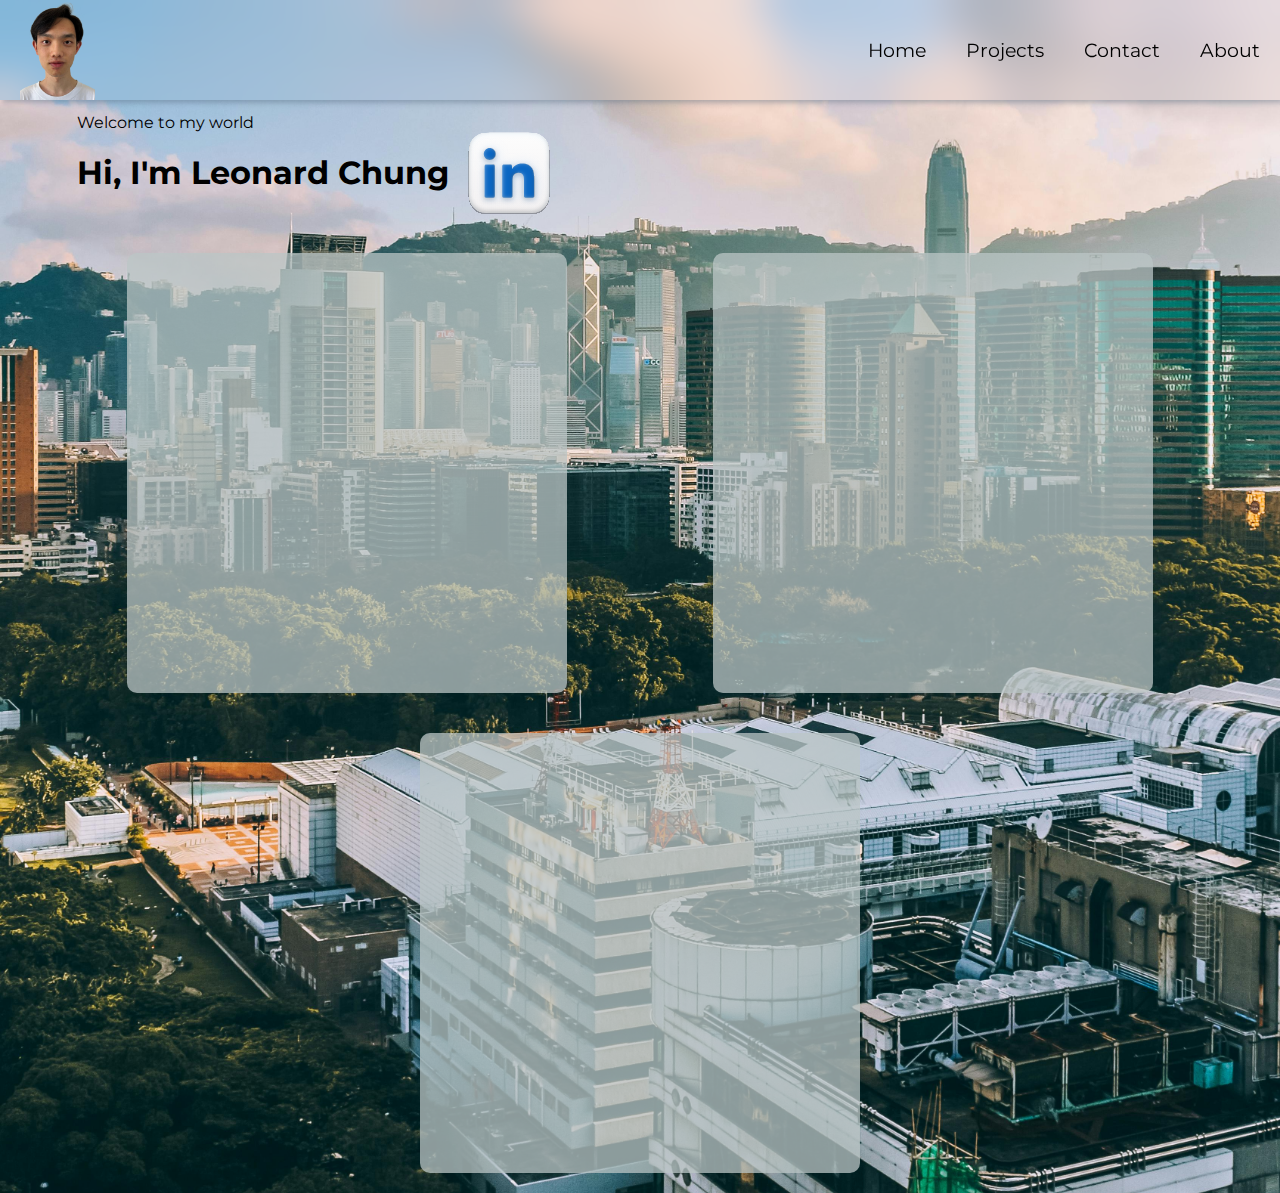
<file: index.html>
<html>
    <head>
        <link rel="stylesheet" href="style.css">

        <link rel="preconnect" href="https://fonts.googleapis.com">
        <link rel="preconnect" href="https://fonts.gstatic.com" crossorigin>
        <link href="https://fonts.googleapis.com/css2?family=Montserrat:ital,wght@0,100..900;1,100..900&display=swap" rel="stylesheet">
        
        <title>
            Leonard Chung
        </title>
    </head>
    <body>
        <nav class="nav">
            <ul>
                <li><img src="img/profile.png" id="profile"></li>
                <li><a href="index.html">Home</a></li>
                <li><a href="projects.html">Projects</a></li>
                <li><a href="contact.html">Contact</a></li>
                <li><a href="about.html">About</a></li>
            </ul>
        </nav>
        
        <div class="intro-box">
            <div>
                <span class="mySubtitle">Welcome to my world</span>
                <h1 class="myHeading">
                    Hi, I'm <span class="white">Leonard Chung</span>
                </h1>
            <br>
            </div>
            <div class="social-button">
                <a href="https://www.linkedin.com/in/leonard-chung-b75211281/">
                    <img src="svg/linkedin.svg" id="linkedin">
                </a>
            </div>
        </div>
        <div class="boxes">
            <div class="box"></div>
            <div class="box"></div>
            <div class="box"></div>
        </div>
    


    <script src="script.js" type="text/javascript">

    </script>

    </body>
</html>
</file>
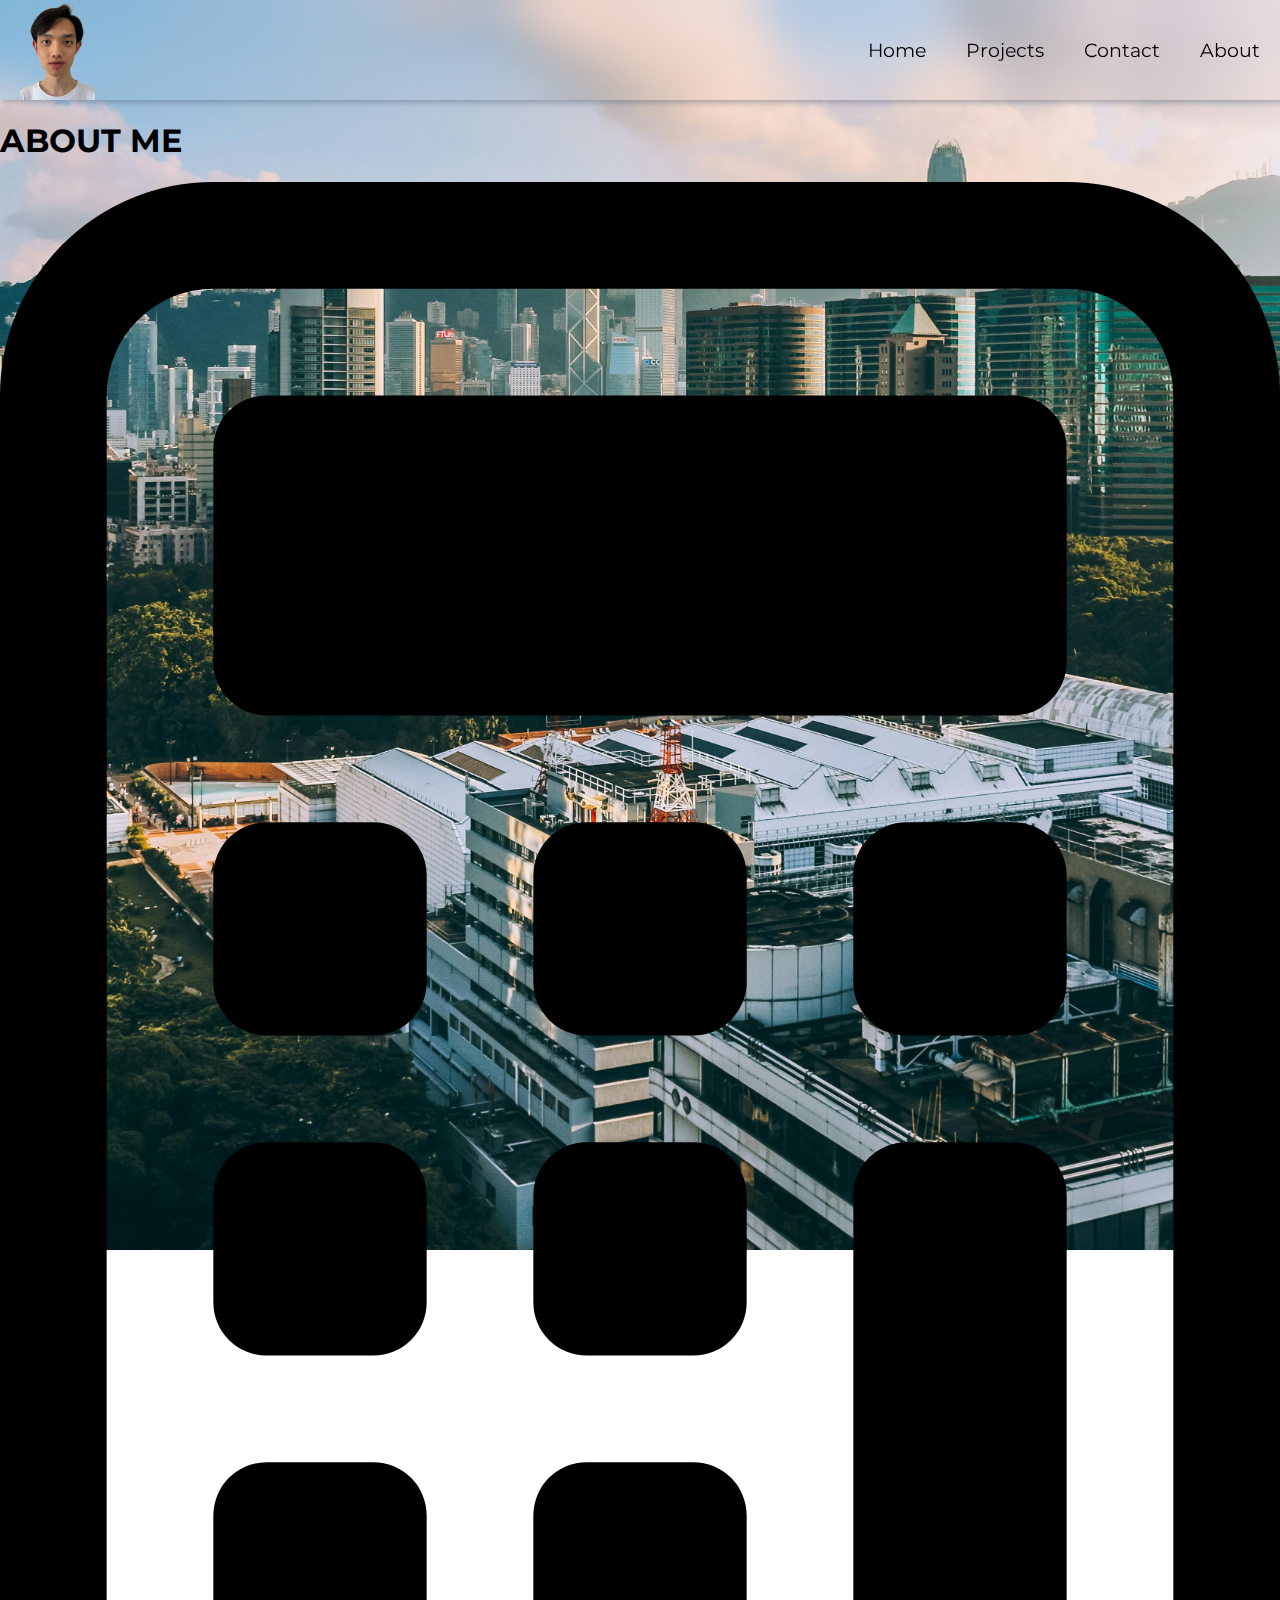
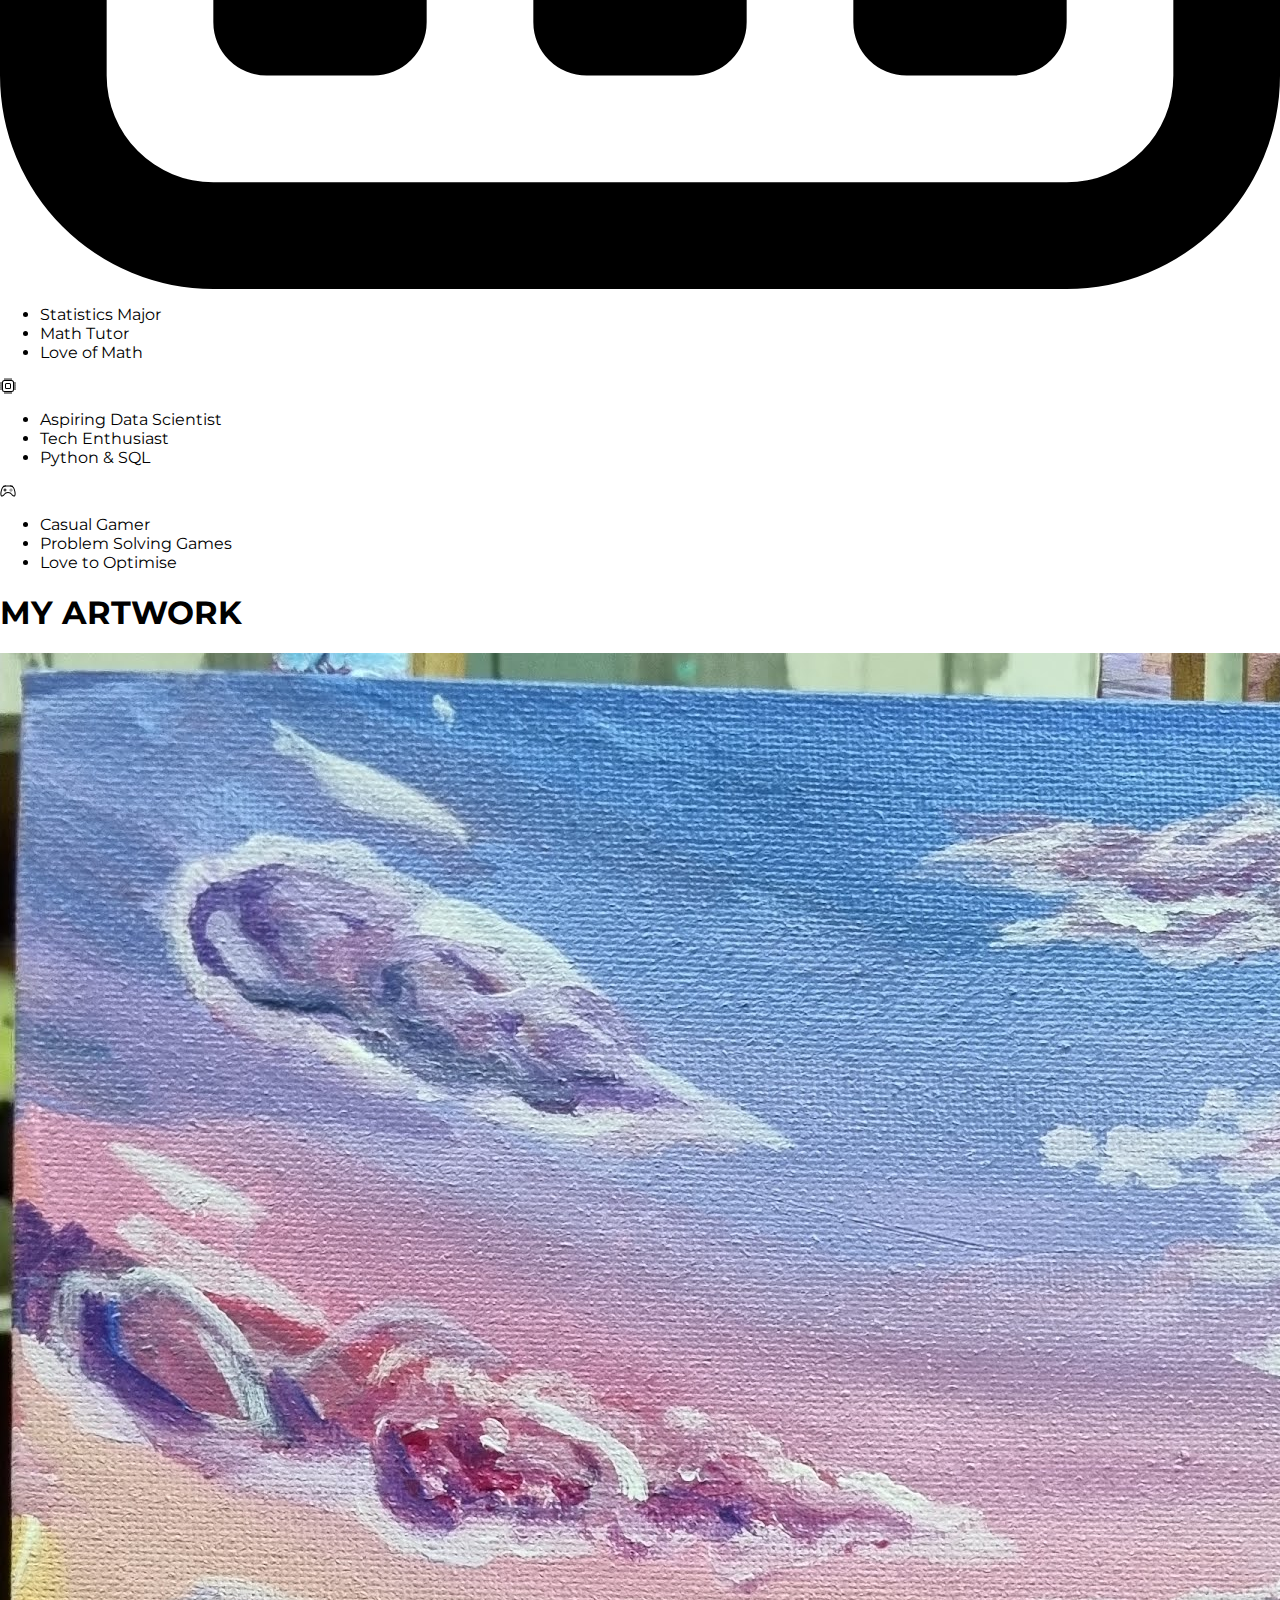
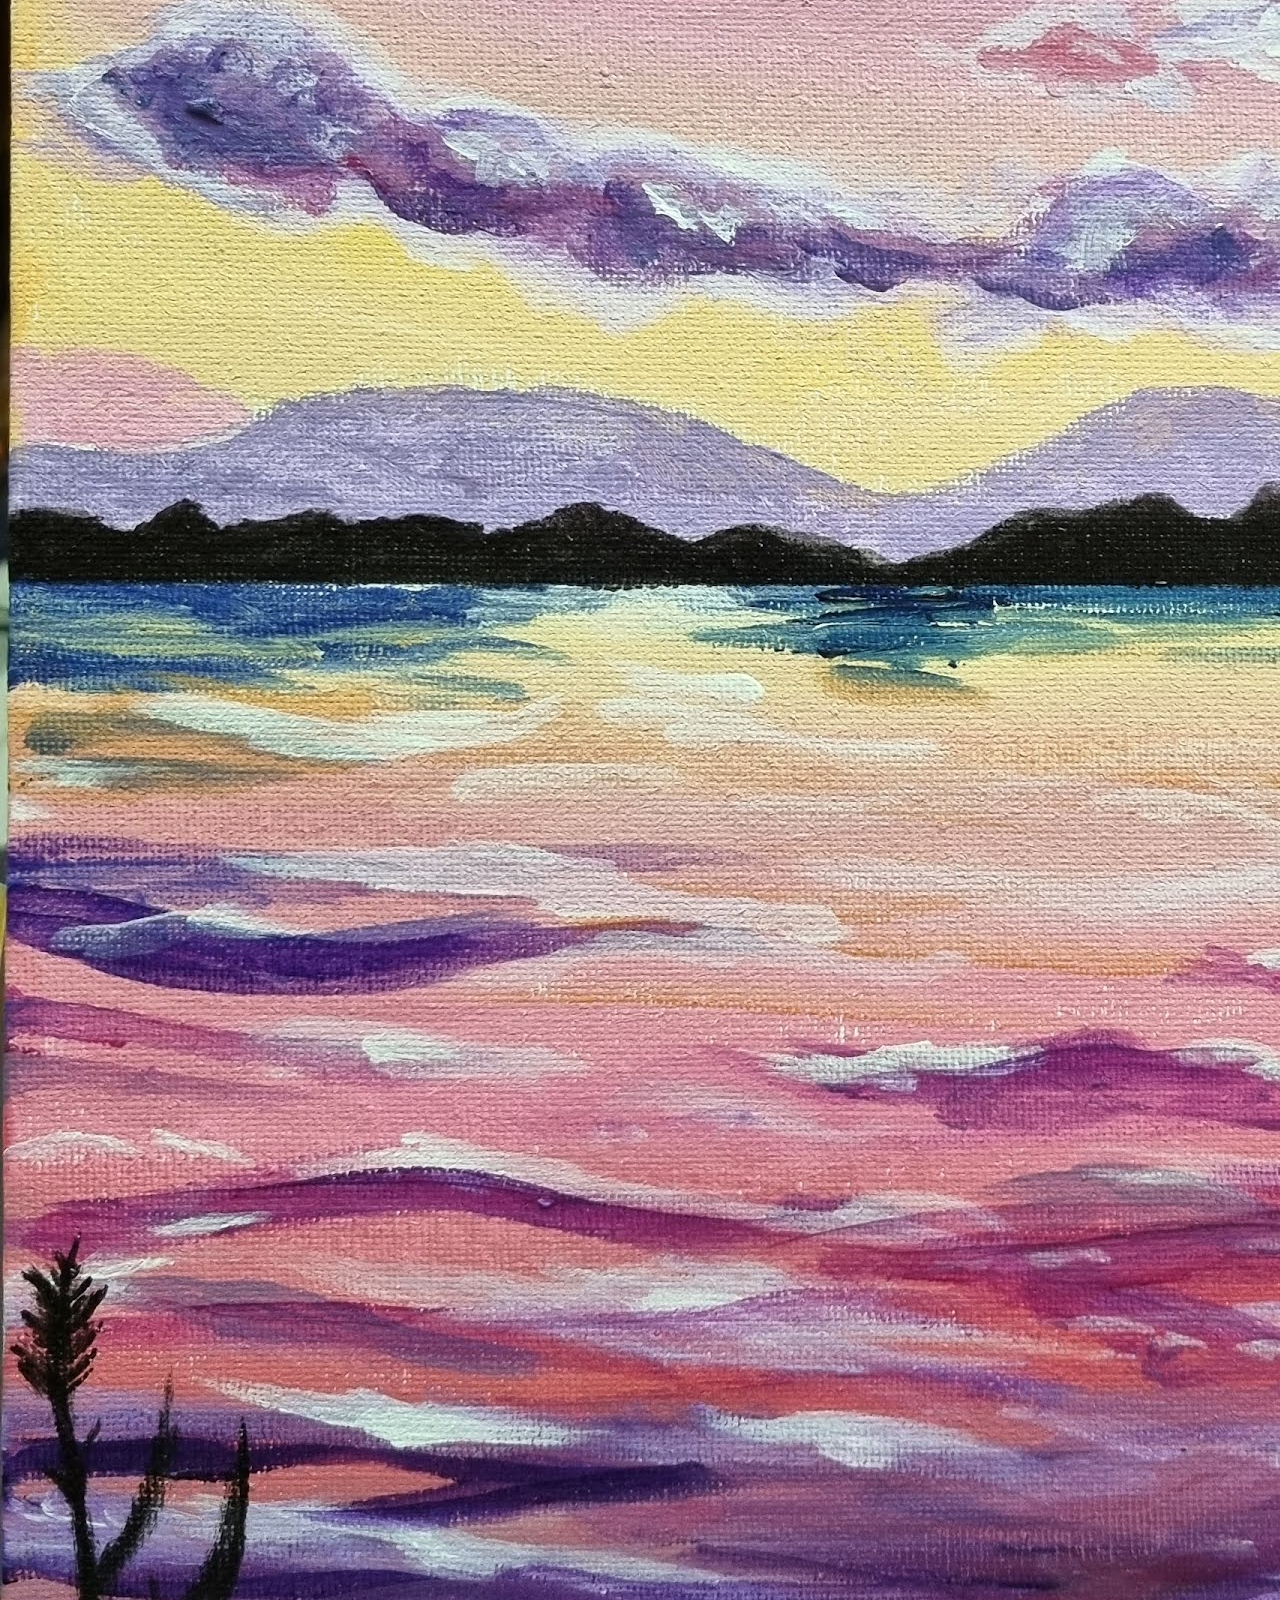
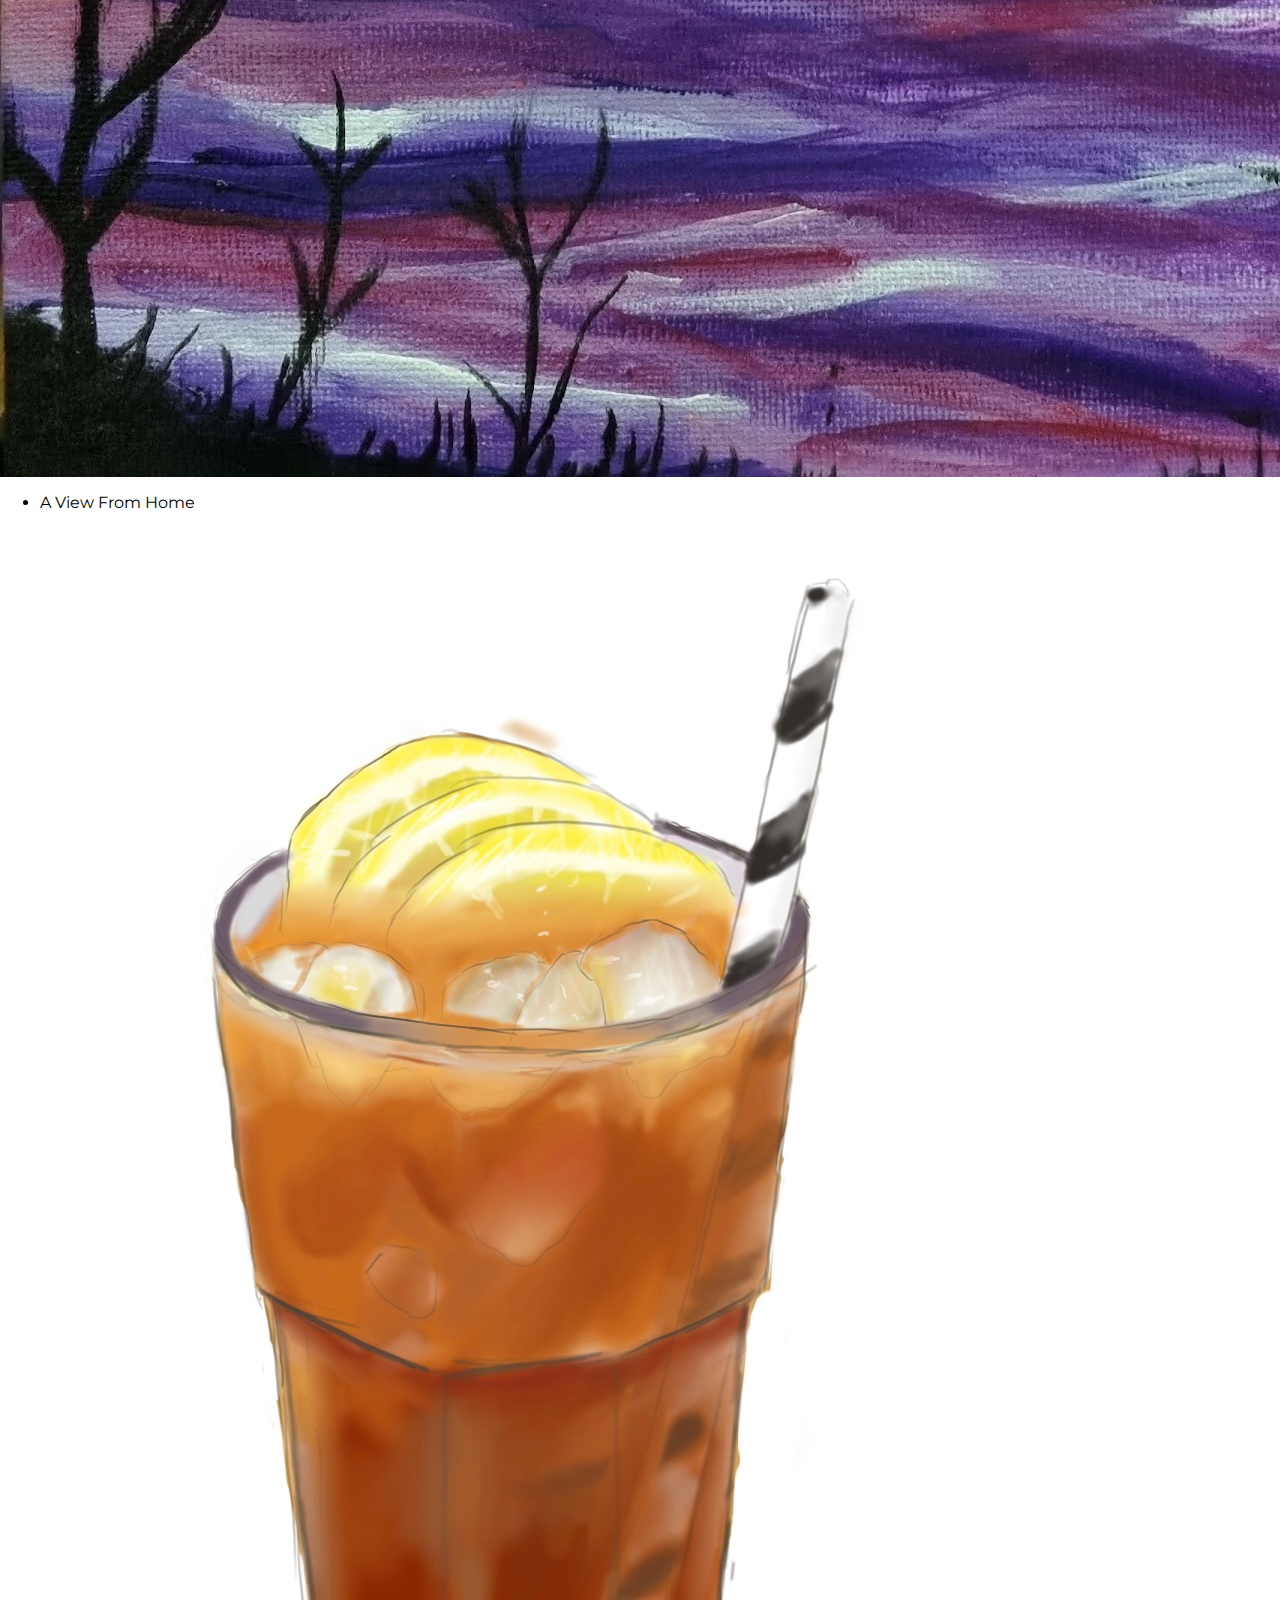
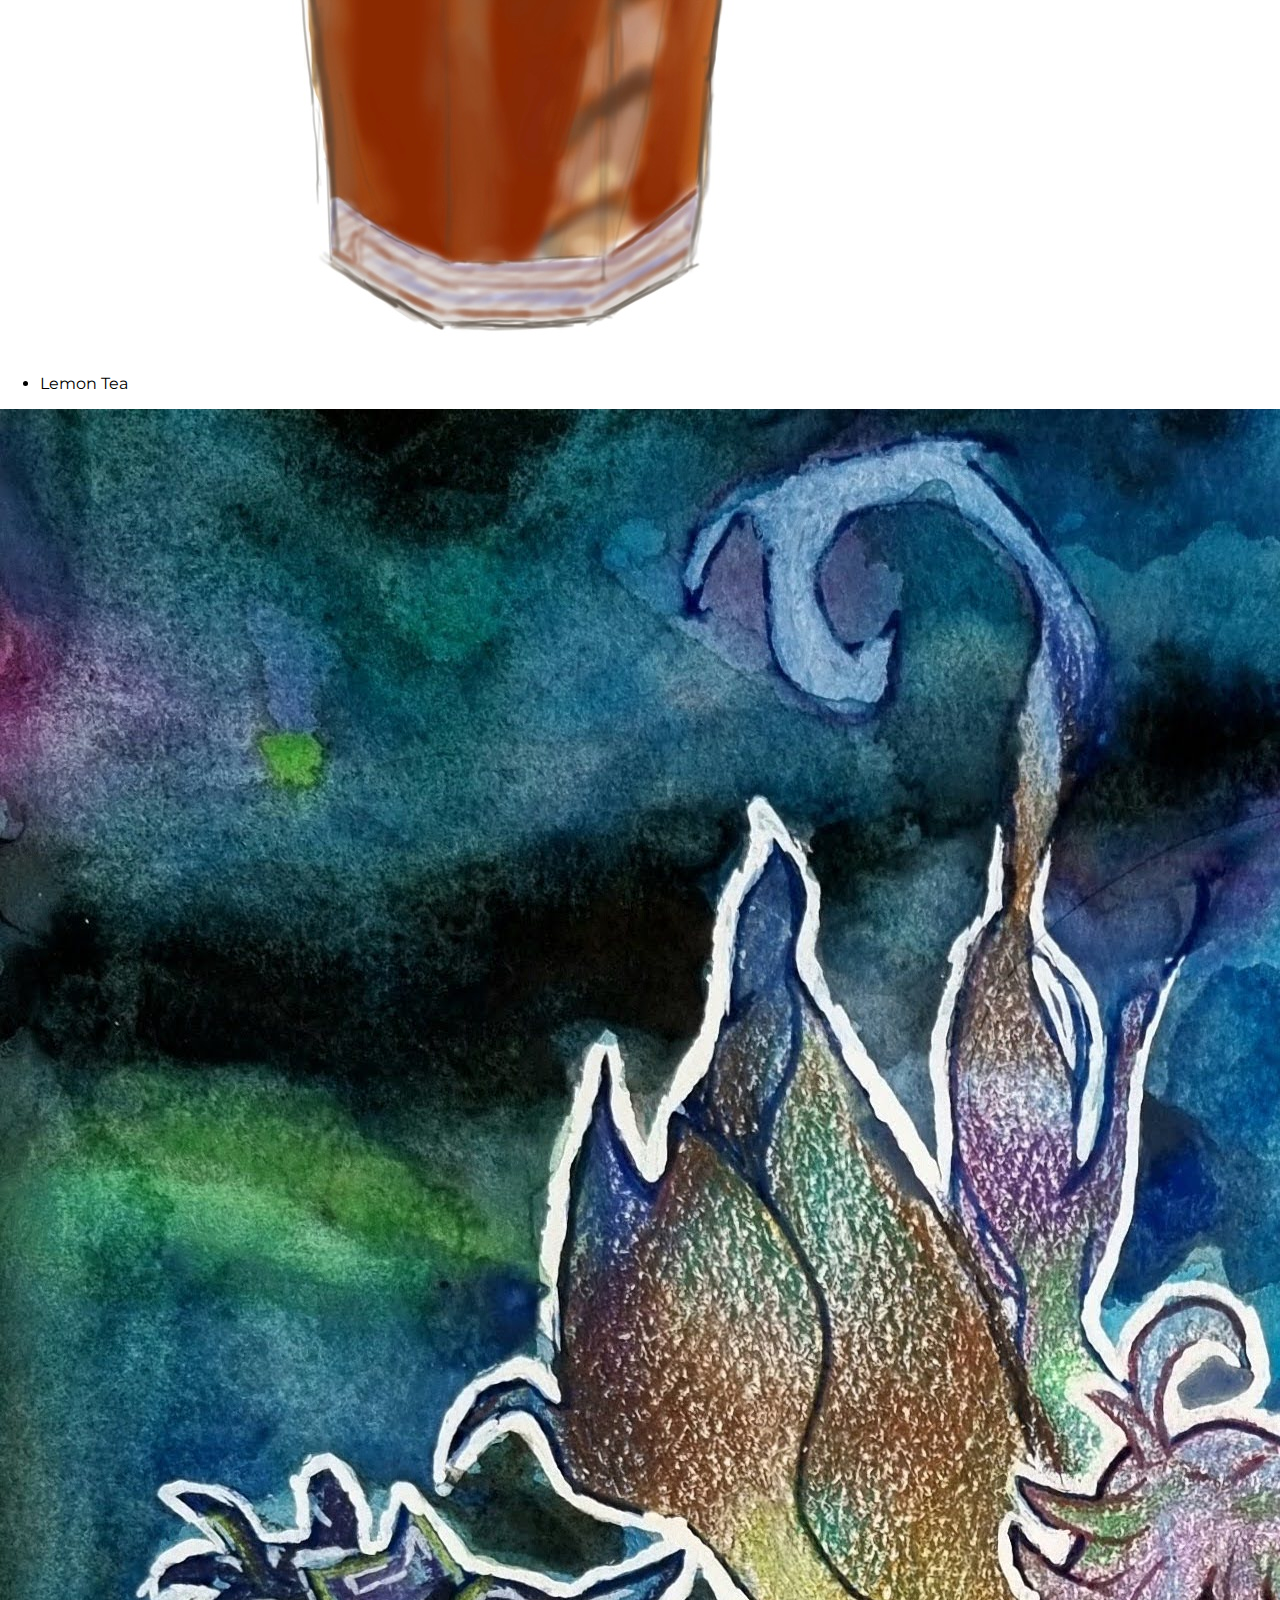
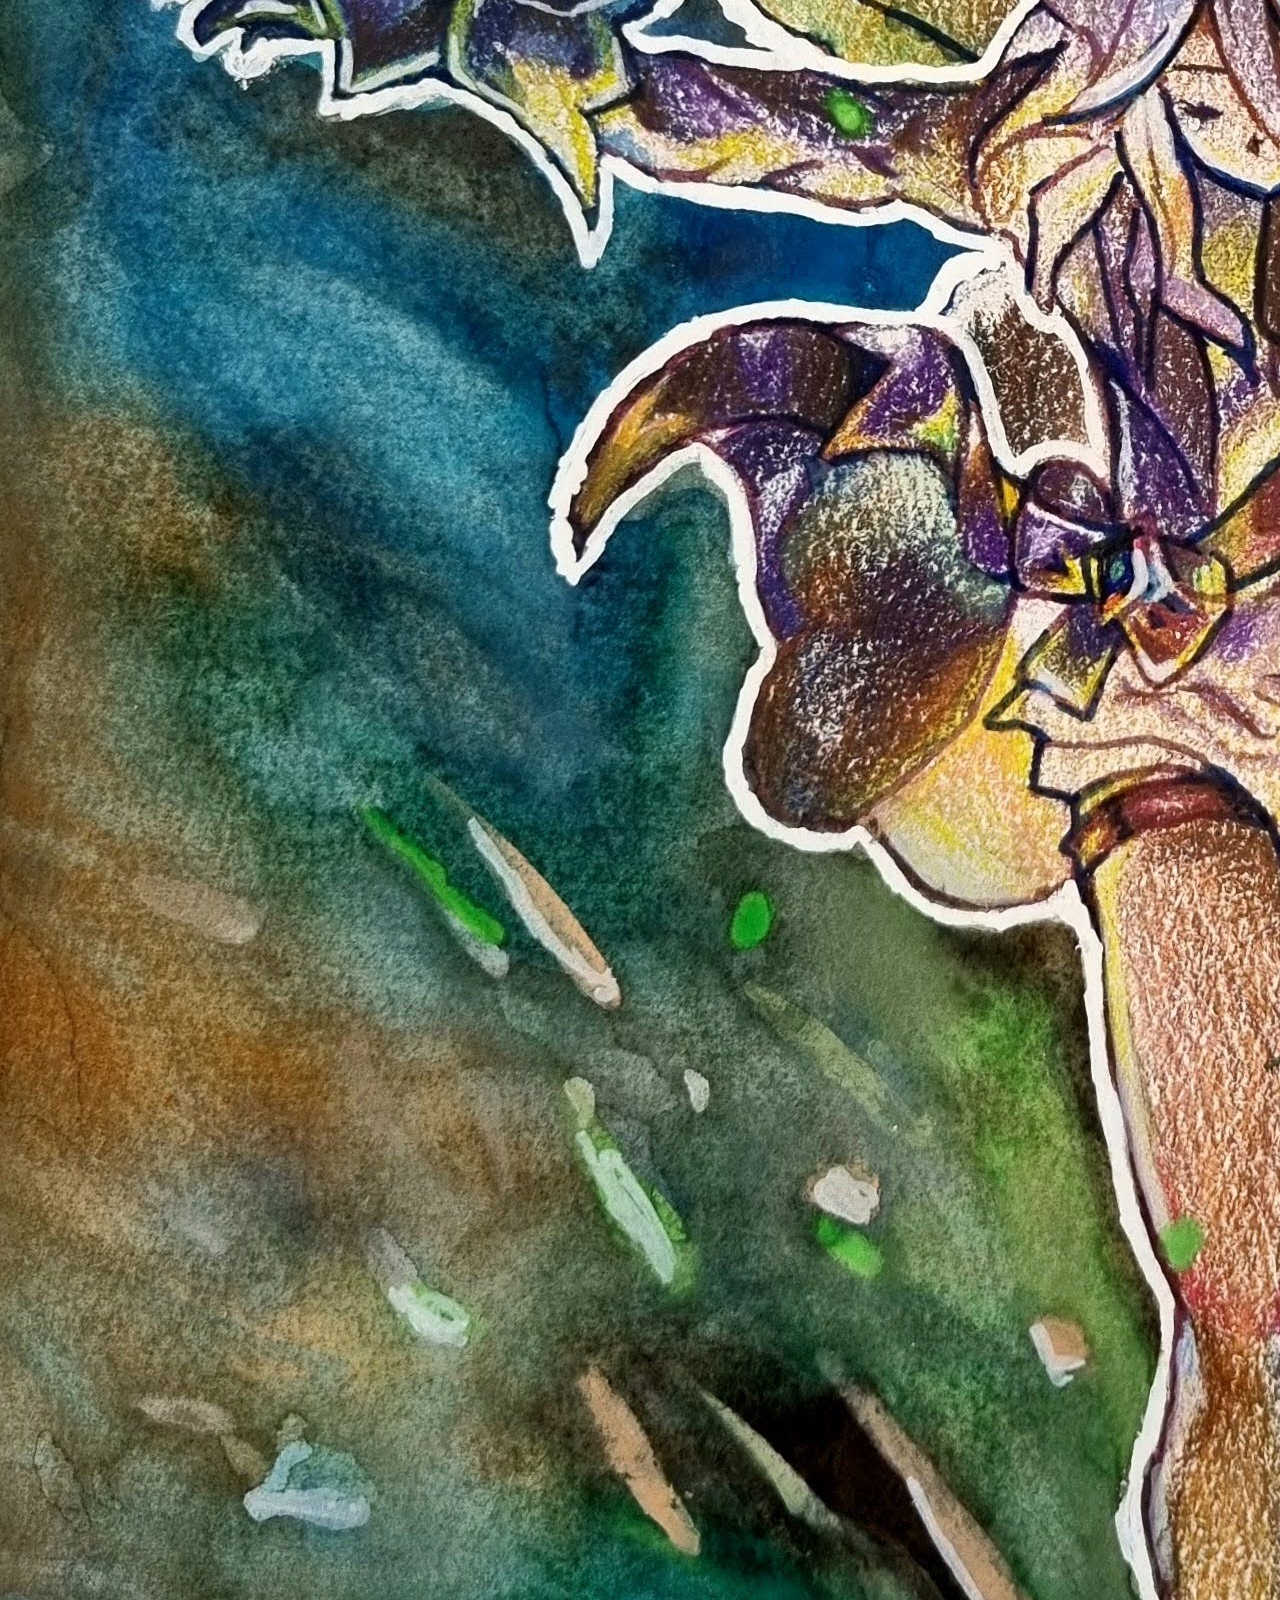
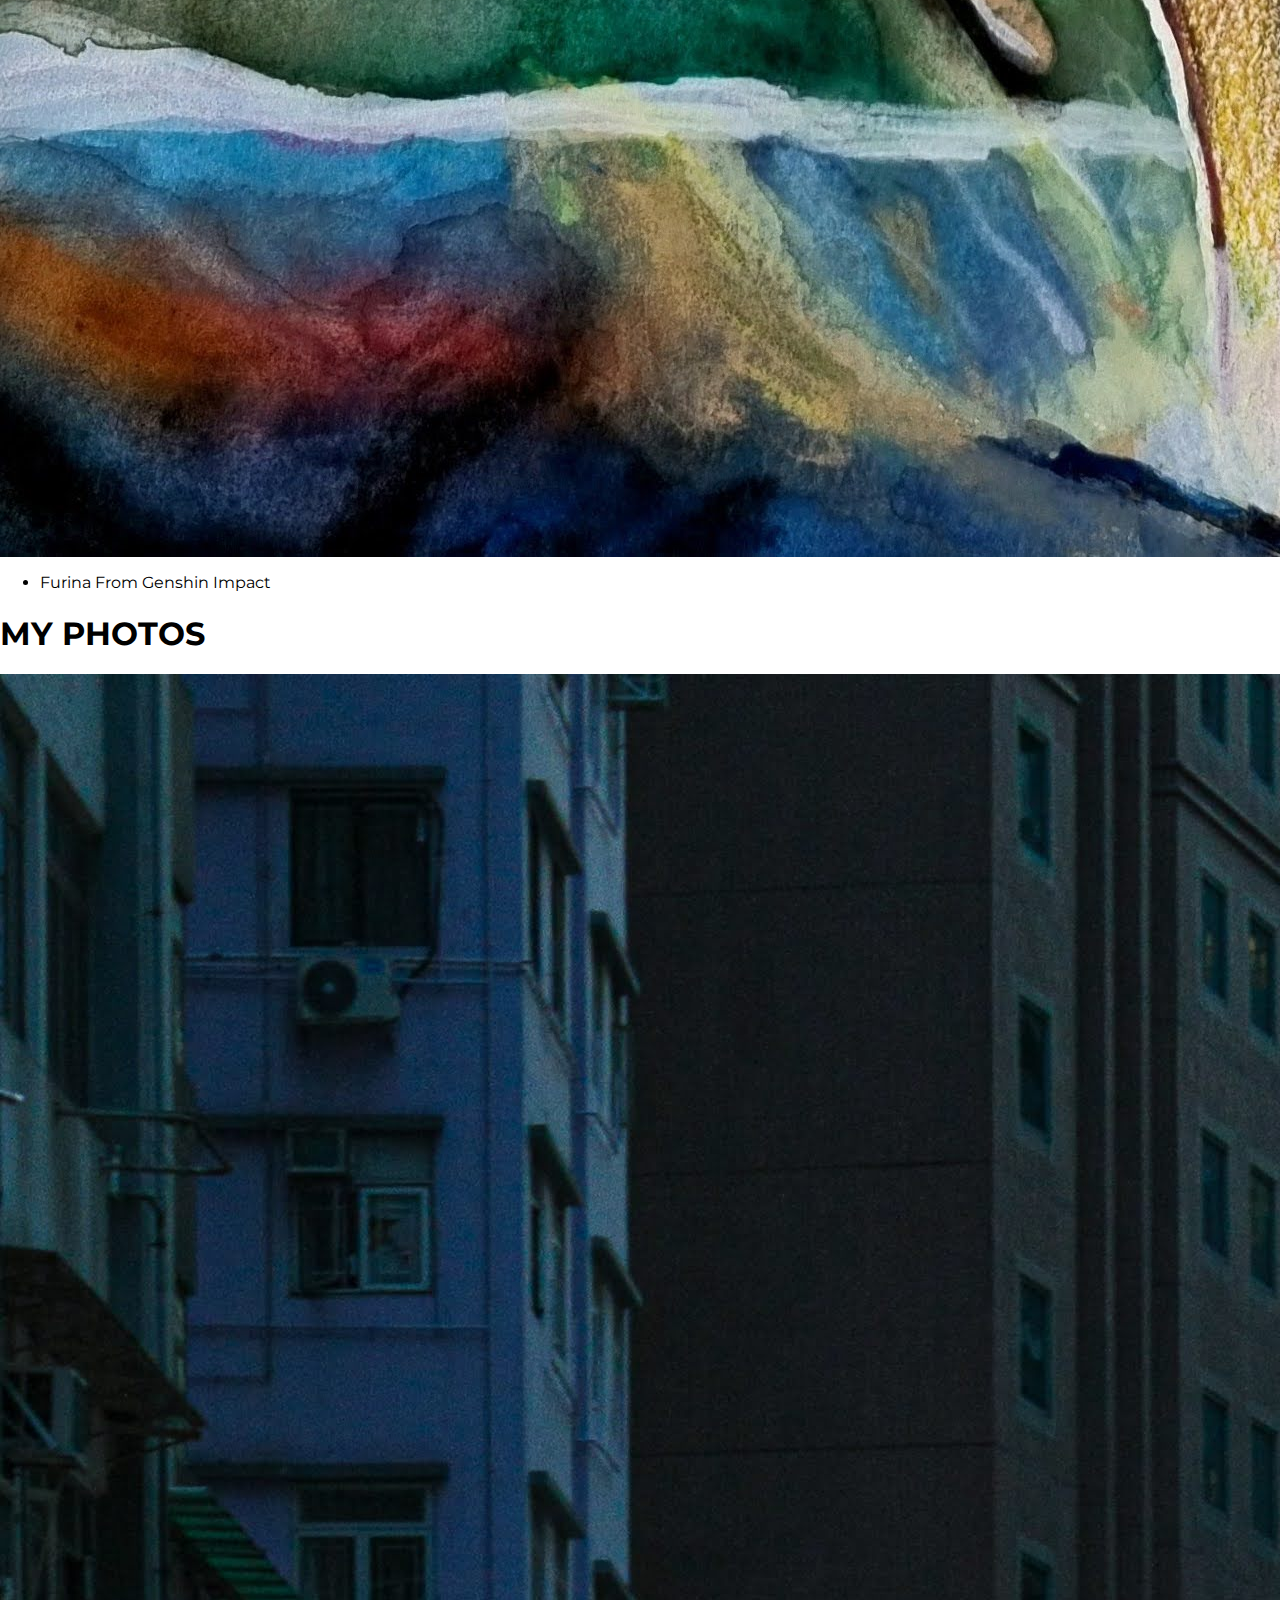
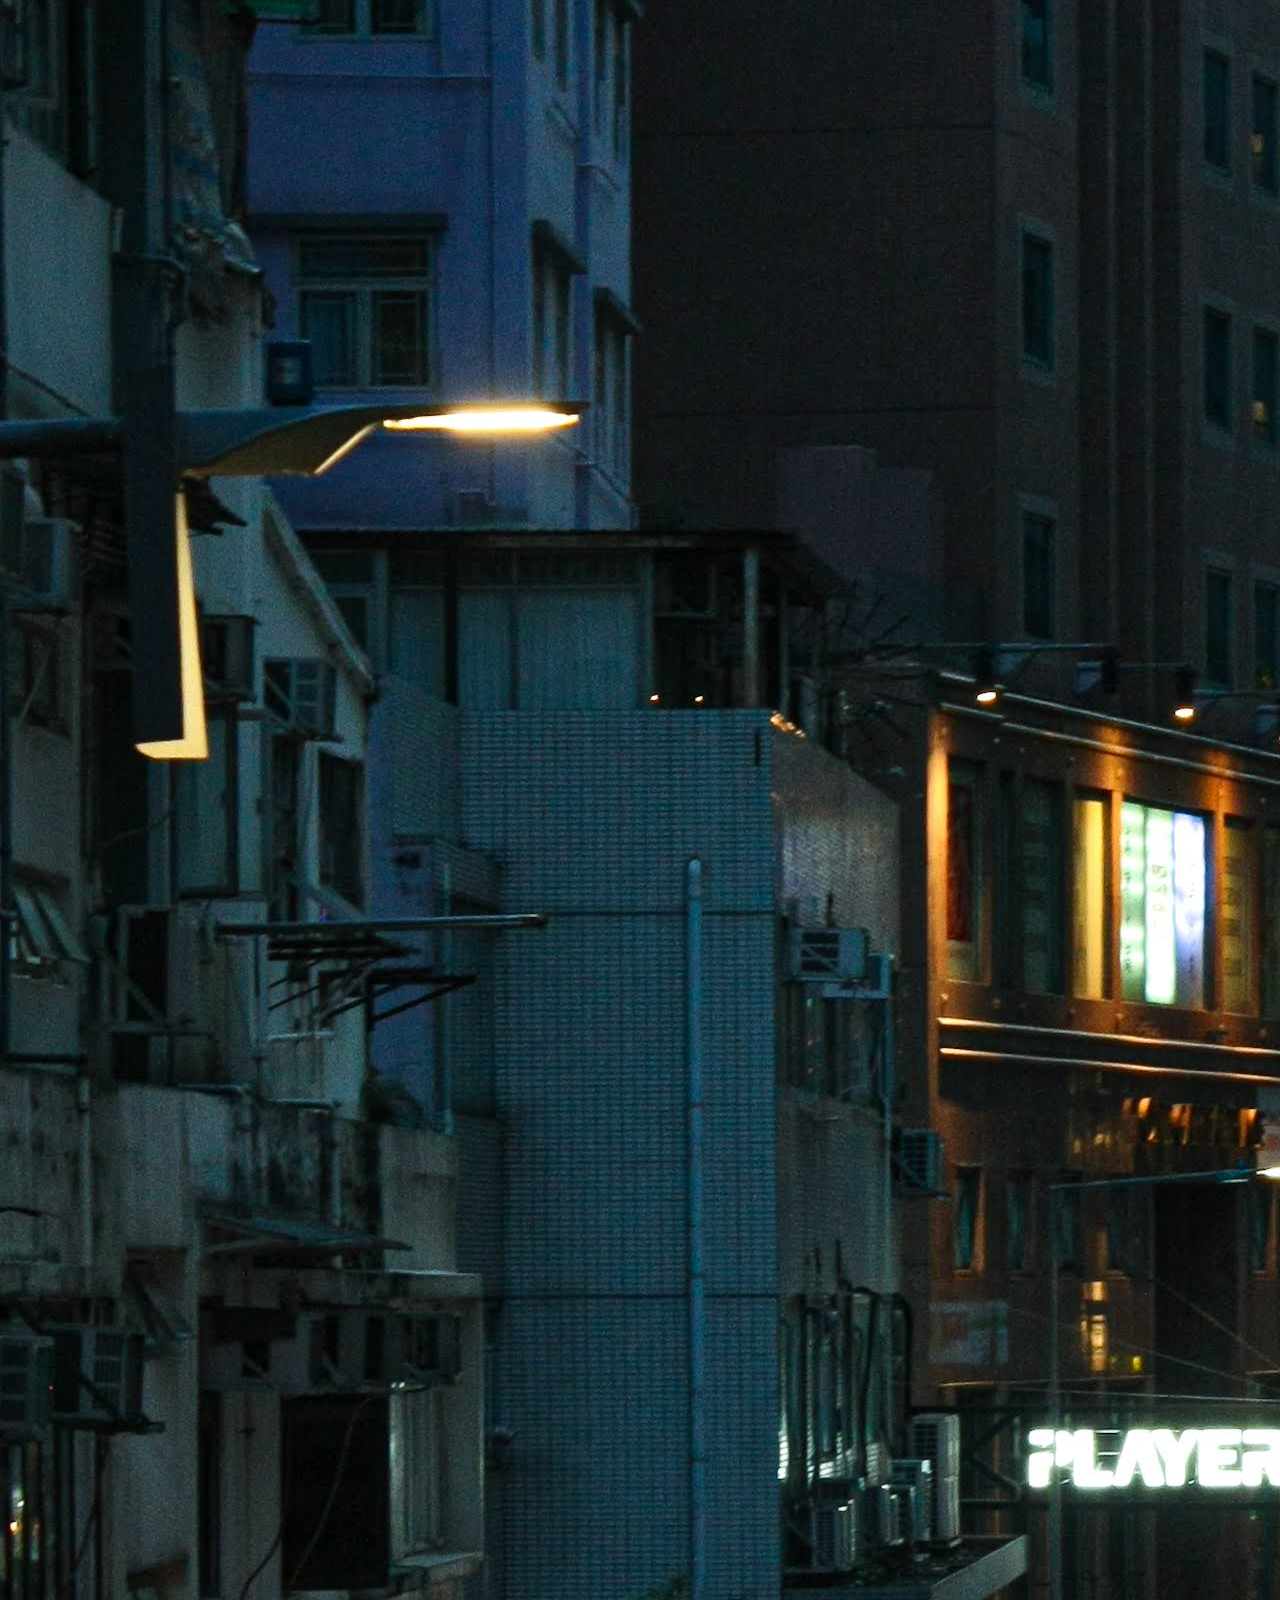
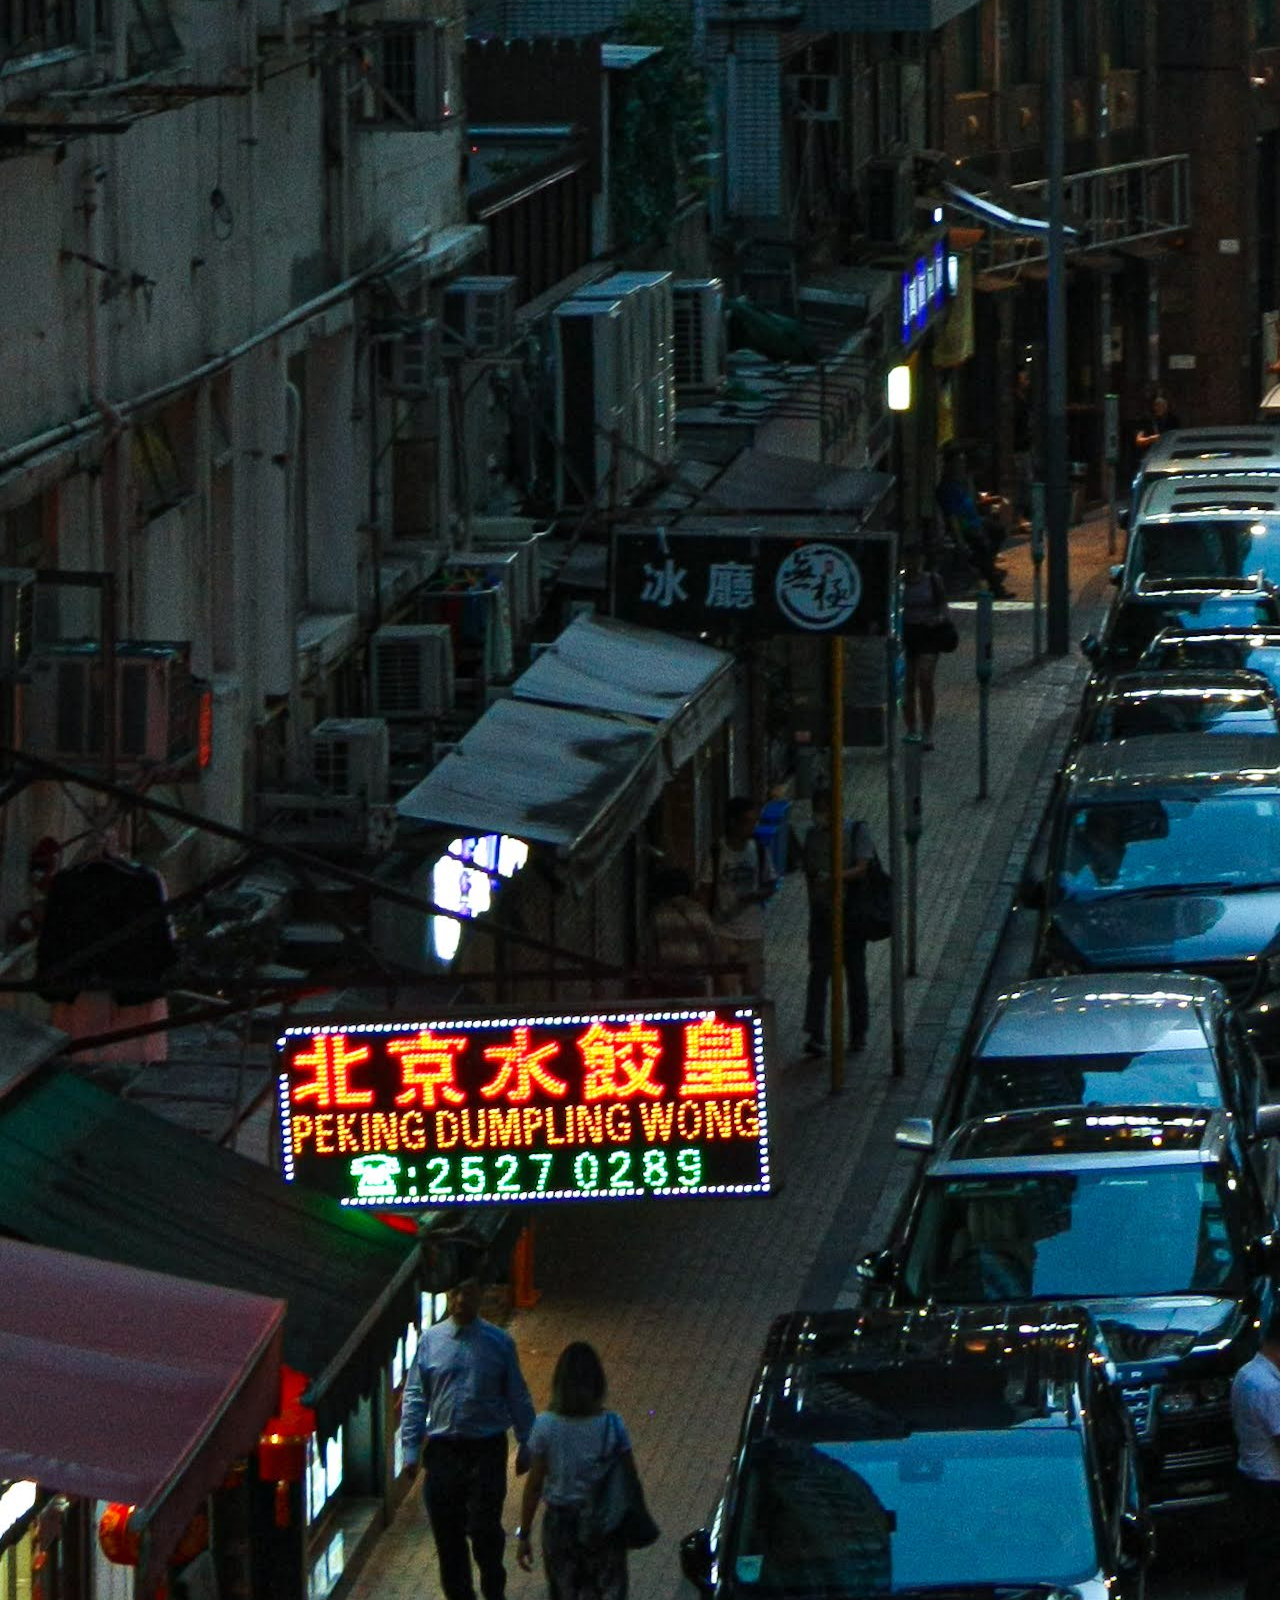
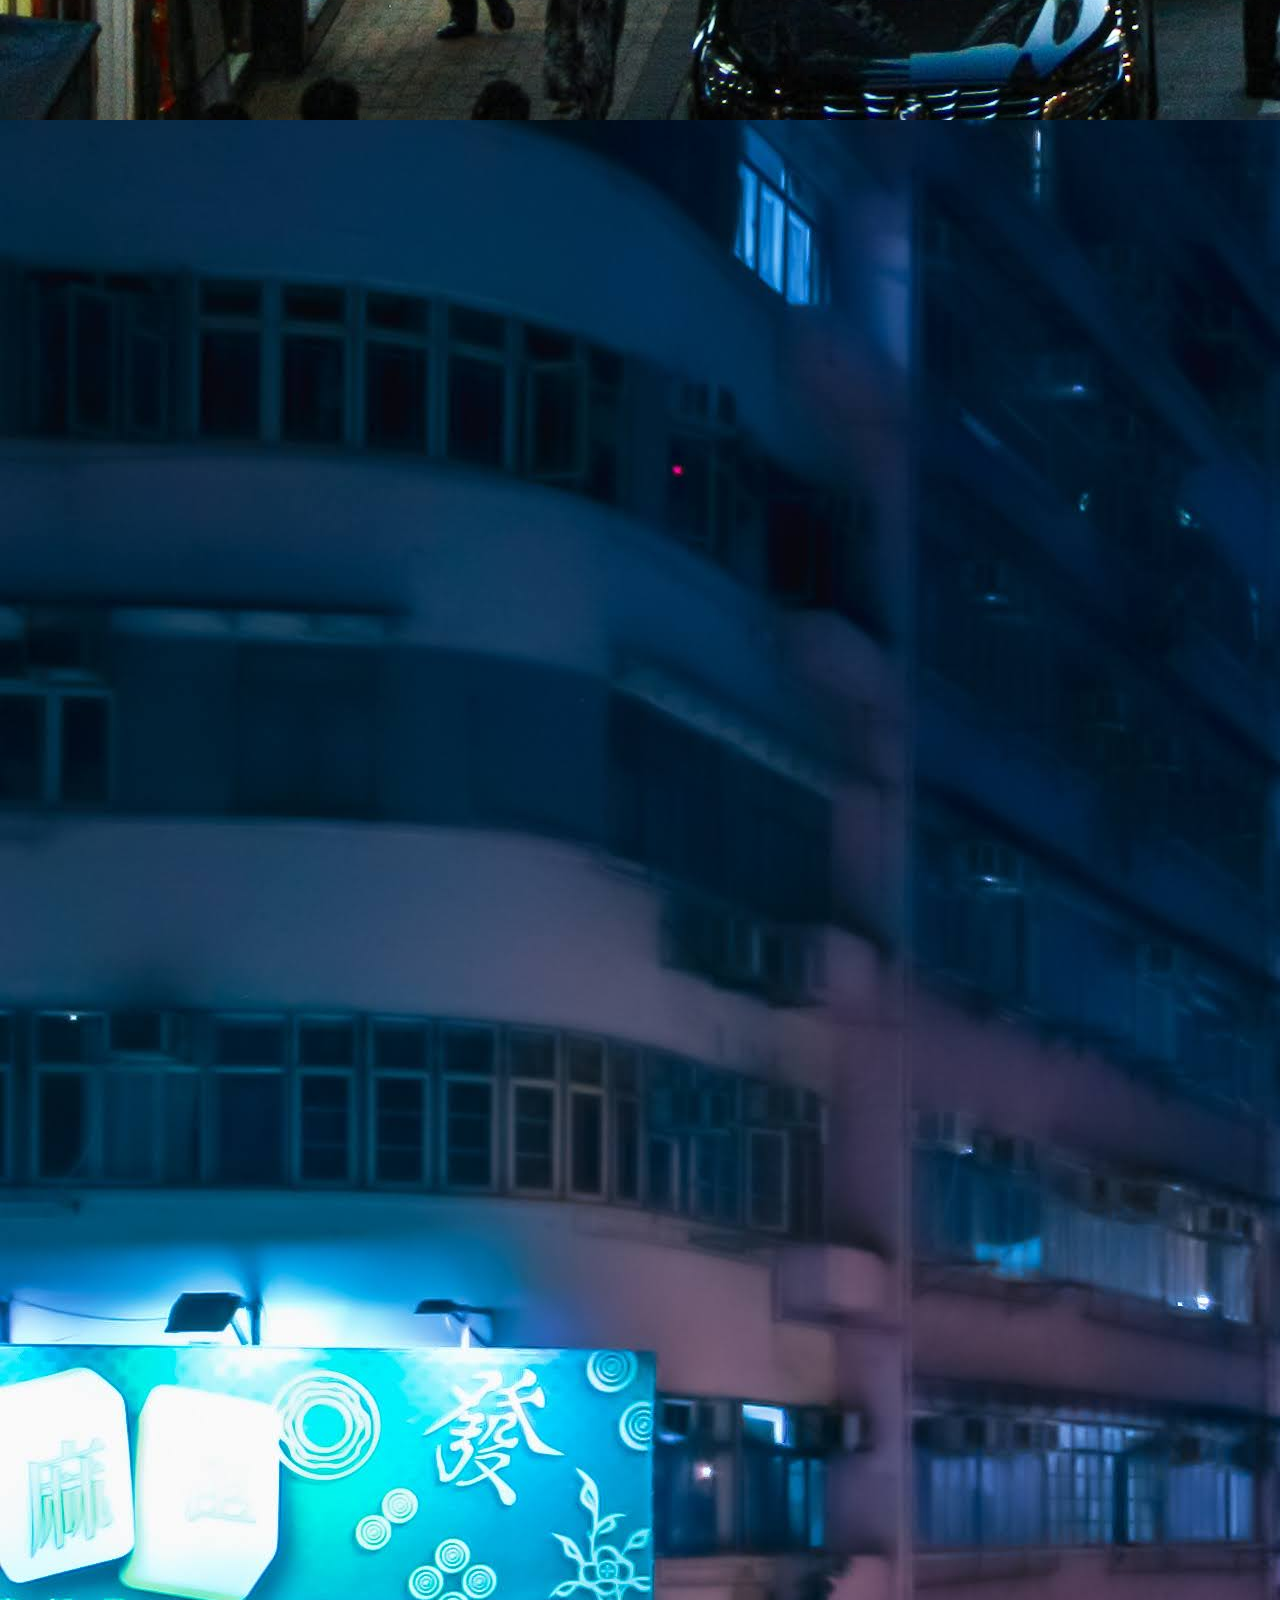
<file: about.html>
<html>
    <head>
        <link rel="stylesheet" href="style.css">
        <link rel="preconnect" href="https://fonts.googleapis.com">
        <link rel="preconnect" href="https://fonts.gstatic.com" crossorigin>
        <link href="https://fonts.googleapis.com/css2?family=Montserrat:ital,wght@0,100..900;1,100..900&display=swap" rel="stylesheet">
        
        <link href="https://cdn.jsdelivr.net/npm/bootstrap@5.3.8/dist/css/bootstrap.min.css" rel="stylesheet" integrity="sha384-sRIl4kxILFvY47J16cr9ZwB07vP4J8+LH7qKQnuqkuIAvNWLzeN8tE5YBujZqJLB" crossorigin="anonymous">
        <script src="https://cdn.jsdelivr.net/npm/bootstrap@5.3.8/dist/js/bootstrap.bundle.min.js" integrity="sha384-FKyoEForCGlyvwx9Hj09JcYn3nv7wiPVlz7YYwJrWVcXK/BmnVDxM+D2scQbITxI" crossorigin="anonymous"></script>
        
        <title>
            About Me
        </title>
    </head>
    <body class="about">
        <div class="nav">
            <nav class="nav">
                <ul>
                    <li><div id="profile-container"><img src="img/profile.png" id="profile"></div></li>
                    <li><a href="index.html">Home</a></li>
                    <li><a href="projects.html">Projects</a></li>
                    <li><a href="contact.html">Contact</a></li>
                    <li><a href="about.html">About</a></li>
                </ul>
            </nav>
        </div>

        <div class="container">
            <div class="row">
                <div class="aboutMe">
                    <h1 class="myHeading bubble">ABOUT ME</h1>
                    <span class="mySubtext"></span>
                </div>
                <div class="col-sm-4 icons">
                    <img src="svg/calculator.svg" class="icons white-filter">
                    <div class="description">
                        <ul>
                            <li>Statistics Major</li>
                            <li>Math Tutor</li>
                            <li>Love of Math</li>
                        </ul>
                    </div>
                </div>
                <div class="col-sm-4 icons">
                    <img src="svg/cpu.svg" class="icons white-filter">
                    <div class="description">
                        <ul>
                            <li>Aspiring Data Scientist</li>
                            <li>Tech Enthusiast</li>
                            <li>Python & SQL</li>
                        </ul>
                    </div>
                </div>
                <div class="col-sm-4 icons">
                    <img src="svg/controller.svg" class="icons white-filter">
                    <div class="description">
                        <ul>
                            <li>Casual Gamer</li>
                            <li>Problem Solving Games</li>
                            <li>Love to Optimise</li>
                        </ul>
                    </div>
                </div>
            </div>
            <div class="row">
                <div class="aboutMe">
                    <h1 class="myHeading bubble">MY ARTWORK</h1>
                    <span class="mySubtext"></span>
                </div>
                <div class="col-sm-4 artwork">
                    <img src="img/art_1.jpg" class="artwork">
                    <div class="description">
                        <ul>
                            <li>A View From Home</li>
                        </ul>
                    </div>
                </div>
                <div class="col-sm-4 artwork">
                    <img src="img/art_2.jpg" class="artwork" id="dark-frame">
                    <div class="description">
                        <ul>
                            <li>Lemon Tea</li>
                        </ul>
                    </div>
                </div>
                <div class="col-sm-4 artwork">
                    <img src="img/art_3.jpg" class="artwork">
                    <div class="description">
                        <ul>
                            <li>Furina From Genshin Impact</li>
                        </ul>
                    </div>
                </div>
            </div>

            <div class="row">
                <div class="aboutMe">
                    <h1 class="myHeading bubble">MY PHOTOS</h1>
                    <span class="mySubtext"></span>
                </div>

                <div class="col-sm-4 artwork">
                    <img src="img/photo_1.jpg" class="artwork">
                </div>
                <div class="col-sm-8 artwork">
                    <img src="img/photo_2.jpg" class="artwork">
                </div>

                <div class="col-sm-8 artwork">
                    <img src="img/photo_3.jpg" class="artwork">
                </div>
                <div class="col-sm-4 artwork">
                    <img src="img/photo_4.jpg" class="artwork">
                </div>
            </div>

        </div>



        


    <script src="script.js" type="text/javascript">

    </script>

    </body>
</html>
</file>
<file: style.css>
* {
    font-family: "Montserrat", sans-serif;
    font-optical-sizing: auto;
    font-weight: <weight>;
    font-style: normal;
}

body {
    background: url(img/hong-kong.jpg) no-repeat center;
    background-size: cover;
    background-attachment: fixed;
    height: 100%;
    margin: 0px;
    display: flex;
    flex-direction: column;

}


nav {
    box-shadow: 3px 3px 5px rgba(83, 103, 124, 0.4);
    backdrop-filter: blur(20px);
}


nav ul {
    display: flex;
    justify-content: flex-end;
    align-items: center;
    list-style: none;
    margin: 0;
    padding:0;
}

nav li:first-child {
    margin-right: auto;

}

nav li img {
    height: 100px;
    width: auto;
    display: block;
    margin-left:20px;
}

nav li {
    display: flex;
    height: 100px;
    align-items: end;
}

nav a {
    display: flex;
    align-items: center;
    height: 100%;
    color: rgb(0, 0, 0);
    font-size: larger;
    padding: 0px 20px;
    text-decoration: none;
    transition:300ms;
}

nav a:hover {
    background-color: antiquewhite;
    color: black;

    padding: 0px 50px;
    
}

#profile:hover {
    width: 200px;
    height:200px;
    justify-content: center;
    transition: 200ms;
    margin: 100px;
}

.intro-box {
    display: flex;
    flex-direction: row;
    margin-left: 5%;
    margin-top: 1%;
    padding-left: 1%;
}

div.social-button {
    justify-content: flex-end;
}

#linkedin {
    width: 100px;
    height: 100px;
    padding: 10px;
    transition: 500ms;
}

#linkedin:hover {
    padding: 0px;
}

.boxes {
    display: flex;
    flex-direction: row;
    justify-content: space-evenly;
    flex-wrap: wrap;
    margin-bottom: 20px;
    align-items:end;
    flex: 1;

}
.box {
    width: 400px;
    height: 400px;
    padding: 20px;
    border-radius: 10px;
    background-color: rgb(187, 198, 198);
    opacity: 75%;
    margin: 20px;
}

.box:hover {
    opacity: 95%;
    transition: 200ms;
}


/* contact page*/
form.contacts {
    display: flex;
    flex-direction: column;
}

div.contacts {

    margin: 10% 10%;
    width: 40%;
    backdrop-filter: blur(5px);
    color: aliceblue;
}
</file>
